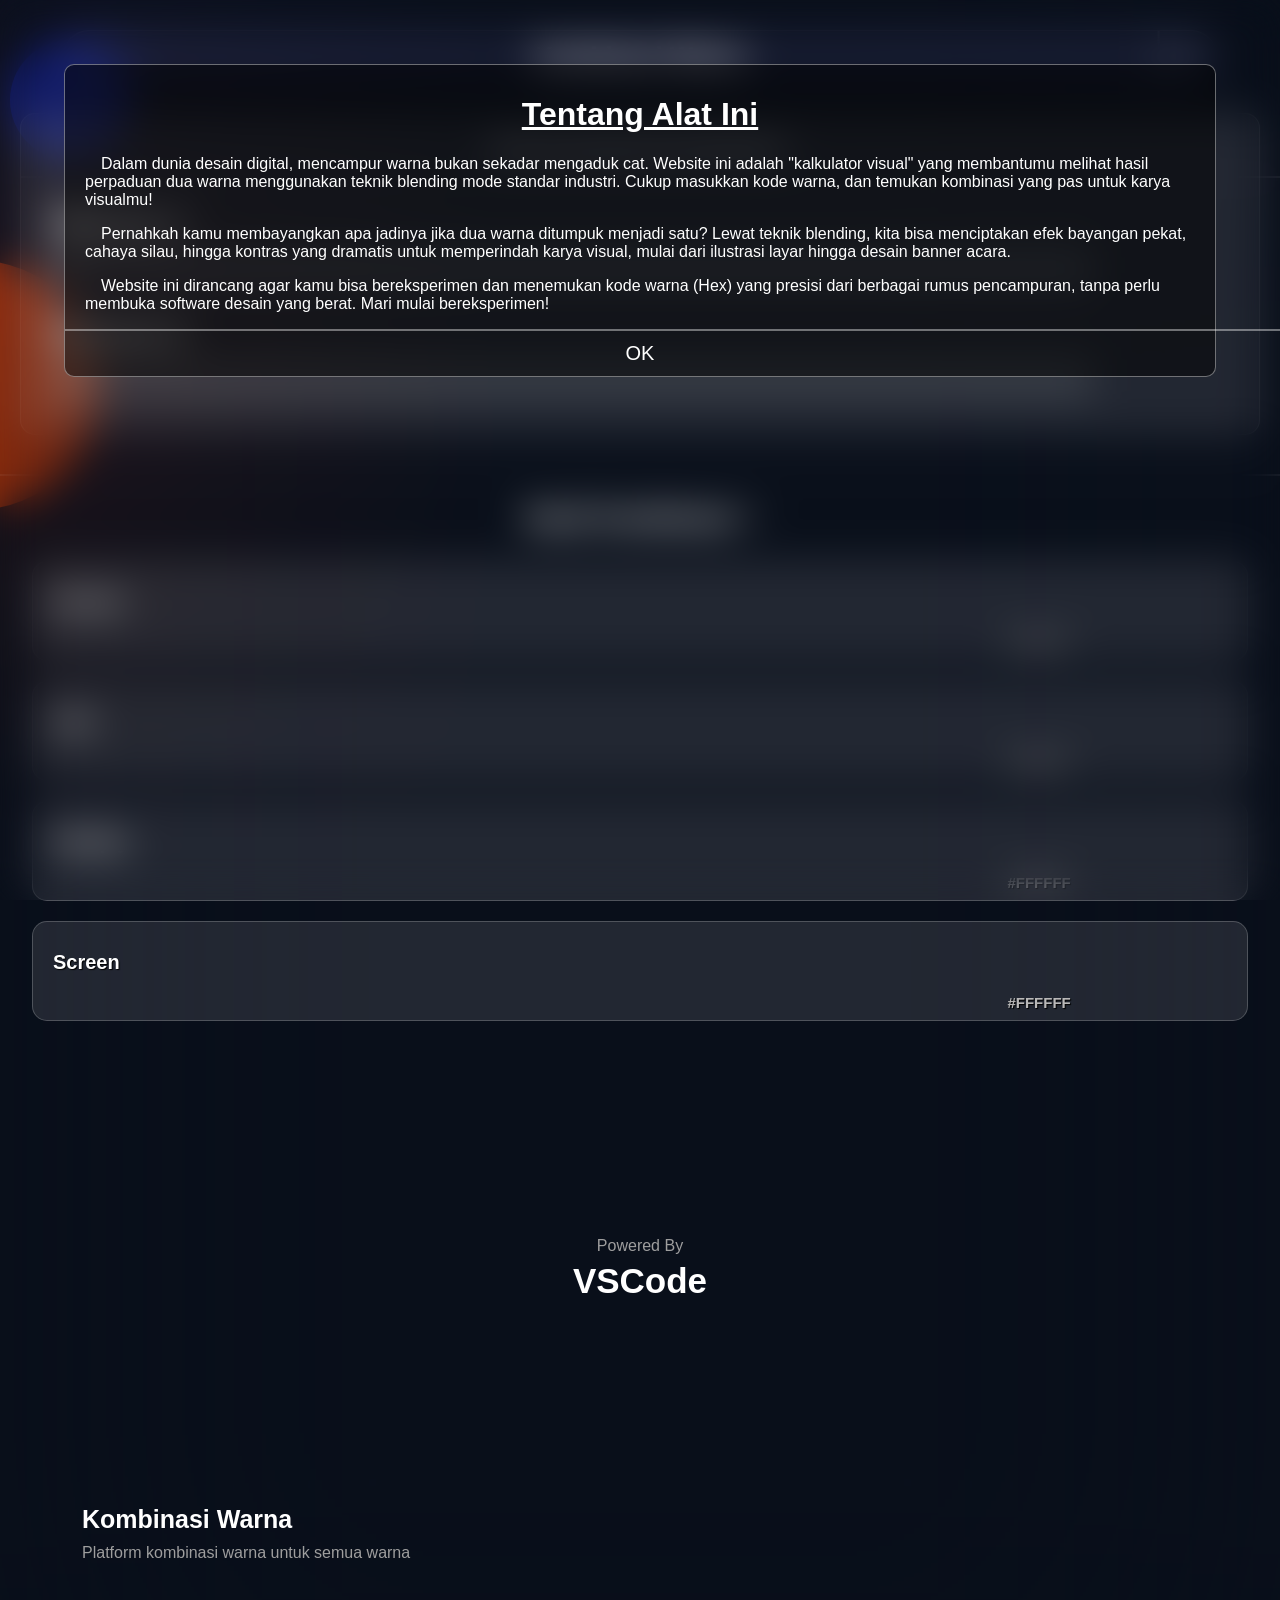
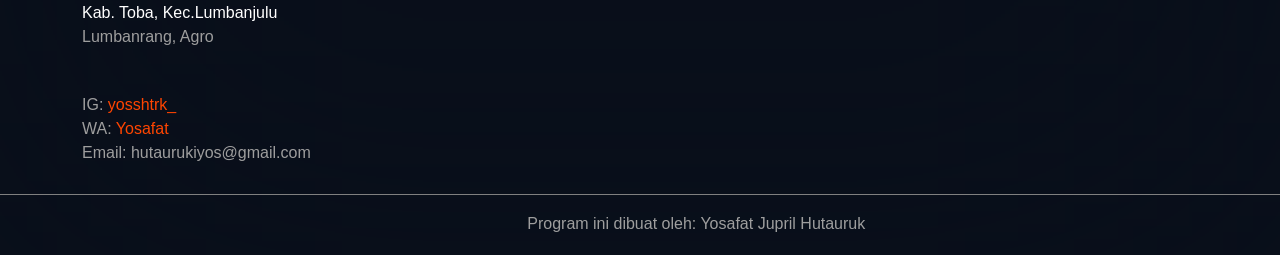
<file: index.html>
<!doctype html>
<html>
<head>
   <title>KARYA ANAK RPL 2026</title>
   <meta name="viewport" content="width=device-width, initial-scale=1.0">
   <link href="style.css" rel="stylesheet">
   <script src="script.js"></script>
</head>
<body>
   <div class="judul">
      <p class="judull">Kombinasi Warna</p>
      <div class="wrapper">
        <button type="button" onclick="v()" id="v" class="v">V</button>
        <button type="button" onclick="vevet()" id="vevet" class="vevet">V</button>
        <p class="v1" id="v1">V</p>
      </div>
   </div>
   <div class="latar">
         <br><br><br><br><br>
      <div class="inputWarna">
         <p class="q">Warna apa yang akan kita kombinasikan?</p><br>
         <hr>
         <p class="teks1">
            Warna 1<br>
            <input type="text" class="warna1" id="input1" maxlength="6" 
               oninput="this.value = this.value.replace(/[^0-9A-Fa-f]/g, '').toUpperCase(); hitungWarna();">
            <div class="pagarr" id="pagarr1">
               <div class="pagar">#</div>
            </div>
         </p>
         
         <p class="teks2">
            Warna 2<br>
            <input type="text" class="warna2" id="input2" maxlength="6" 
               oninput="this.value = this.value.replace(/[^0-9A-Fa-f]/g, '').toUpperCase(); hitungWarna();">
            <div class="pagarr2" id="pagarr2">
               <div class="pagar2">#</div>
            </div>
         </p>
      </div> <br><br><br>

      <hr>
      <p class="teks3">Hasil Kombinasi ￬</p>

      <div class="slider-container">
         <div class="kamar">
            <div class="hasilWarna" id="boxNormal">
               <p>Normal</p>
               <p class="kode" id="kodeNormal">#FFFFFF</p>
            </div>
            <div class="hasilWarna" id="boxAdd">
               <p>Add</p>
               <p class="kode" id="kodeAdd">#FFFFFF</p>
            </div>
            <div class="hasilWarna" id="boxMultiply">
               <p>Multiply</p>
               <p class="kode" id="kodeMultiply">#FFFFFF</p>
            </div>
            <div class="hasilWarna" id="boxScreen">
               <p>Screen</p>
               <p class="kode" id="kodeScreen">#FFFFFF</p>
            </div>
         </div>
      
         <div class="kamar">
            <div class="hasilWarna" id="boxDarken">
               <p>Darken</p>
               <p class="kode" id="kodeDarken">#FFFFFF</p>
            </div>
            <div class="hasilWarna" id="boxLighten">
               <p>Lighten</p>
               <p class="kode" id="kodeLighten">#FFFFFF</p>
            </div>
            <div class="hasilWarna" id="boxDifference">
               <p>Difference</p>
               <p class="kode" id="kodeDifference">#FFFFFF</p>
            </div>
            <div class="hasilWarna" id="boxExclusion">
               <p>Exclusion</p>
               <p class="kode" id="kodeExclusion">#FFFFFF</p>
            </div>
         </div>
      
         <div class="kamar">
            <div class="hasilWarna" id="boxOverlay">
               <p>Overlay</p>
               <p class="kode" id="kodeOverlay">#FFFFFF</p>
            </div>
            <div class="hasilWarna" id="boxHardLight">
               <p>Hard Light</p>
               <p class="kode" id="kodeHardLight">#FFFFFF</p>
            </div>
            <div class="hasilWarna" id="boxSoftLight">
               <p>Soft Light</p>
               <p class="kode" id="kodeSoftLight">#FFFFFF</p>
            </div>
            <div class="hasilWarna" id="boxColorDodge">
               <p>Color Dodge</p>
               <p class="kode" id="kodeColorDodge">#FFFFFF</p>
            </div>
            <button type="button" class="tukar" onclick="tukar()">Tukar ↳↰</button>
         </div>
      
         <div class="kamar">
            <div class="hasilWarna" id="boxHue">
               <p>Hue</p>
               <p class="kode" id="kodeHue">#FFFFFF</p>
            </div>
            <div class="hasilWarna" id="boxColor">
               <p>Color</p>
               <p class="kode" id="kodeColor">#FFFFFF</p>
            </div>
            <div class="hasilWarna" id="boxColorBurn">
               <p>Color Burn</p>
               <p class="kode" id="kodeColorBurn">#FFFFFF</p>
            </div>
            <div class="hasilWarna" id="boxLuminosity">
               <p>Luminosity</p>
               <p class="kode" id="kodeLuminosity">#FFFFFF</p>
            </div>
            <button type="button" class="tukar" onclick="tukar()">Tukar ↳↰</button>
         </div>
      </div>
      
      <br><br><br><br><br><br><br>
      <p class="poweredBy">Powered By</p>
      <p class="by">VSCode</p>
      <br><br><br><br><br><br><br><br>
      <div class="penutup">
         <p class="penutup1">Kombinasi Warna</p>
         <p class="penutup2">Platform kombinasi warna untuk semua warna</p>
         <br><br>
         <p class="penutup3">Kab. Toba, Kec.Lumbanjulu</p>
         <p class="penutup4">Lumbanrang, Agro</p>
         <br>
         <p class="penutup5">IG: <a href="https://www.instagram.com/yosshtrk_">yosshtrk_</a></p>
         <p class="penutup6">WA: <a href="https://wa.me/6283892404543">Yosafat</a></p>
         <p class="penutup6">Email: hutaurukiyos@gmail.com</p>
      </div><br><br>
      
   <footer>
      <p class="footer">Program ini dibuat oleh: Yosafat Jupril Hutauruk</p>
   </footer>
   </div>
   
  <iframe src="https://einsof2026.github.io/kombinasi-warna/ind.html" id="penjelasan"></iframe>
  
  <div class="interup" id="interup">
    <h1 class="h1sx">
      <u>Tentang Alat Ini</u>
    </h1>
    
    <p class="exp1">
      Dalam dunia desain digital, mencampur warna bukan sekadar mengaduk cat. Website ini adalah "kalkulator visual" yang membantumu melihat hasil perpaduan dua warna menggunakan teknik blending mode standar industri. Cukup masukkan kode warna, dan temukan kombinasi yang pas untuk karya visualmu!
    </p>
    <p class="exp2">Pernahkah kamu membayangkan apa jadinya jika dua warna ditumpuk menjadi satu? Lewat teknik blending, kita bisa menciptakan efek bayangan pekat, cahaya silau, hingga kontras yang dramatis untuk memperindah karya visual, mulai dari ilustrasi layar hingga desain banner acara.
    </p>
    <p class="exp3">
      Website ini dirancang agar kamu bisa bereksperimen dan menemukan kode warna (Hex) yang presisi dari berbagai rumus pencampuran, tanpa perlu membuka software desain yang berat. Mari mulai bereksperimen!
    </p>
    <hr class="hrrr">
    <button type="button" class="ok" id="ok" onclick="ok()">OK</button>
  </div>
  
  <div class="latarInterup" id="latarInterup"></div>
  
  
   
   <div class="bulat1"></div>
   <div class="bulat2"></div>
   <div class="bulat3"></div>
</body>
</html>
</file>
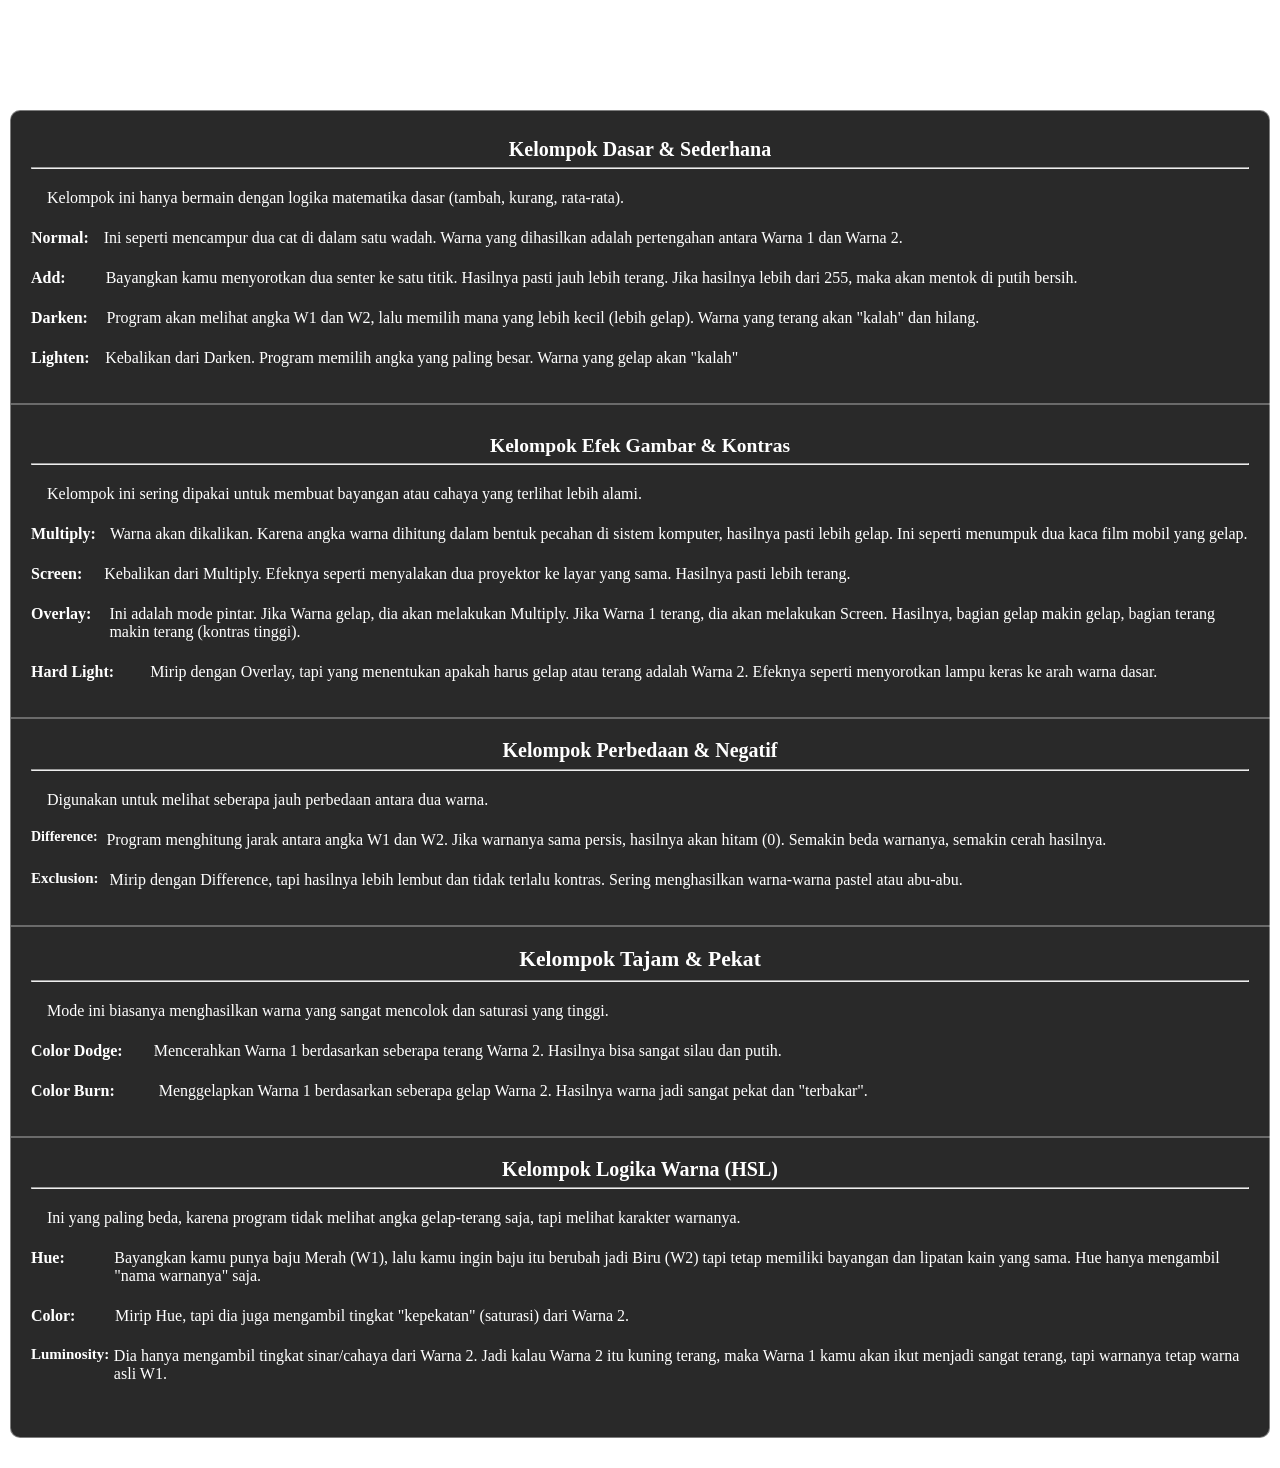
<file: ind.html>
<html>
<head>
  <link rel="stylesheet" href="sty.css">
  <meta name="viewport" content="width=device-width, initial-scale=1.0">
</head>
<body>
  <div class="penjelasan">
    <h2 class="h2st">
      Kelompok Dasar & Sederhana
    </h2>
      <hr>
    <p class="ket">
      Kelompok ini hanya bermain dengan logika matematika dasar (tambah, kurang, rata-rata).
    </p>
    
    <div class="normal">
      <p>
        <b>
          Normal:
        </b>
      </p>
      <p>
        Ini seperti mencampur dua cat di dalam satu wadah. Warna yang dihasilkan adalah pertengahan antara Warna 1 dan Warna 2.
      </p>
    </div>
    
    <div class="add">
      <p>
        <b>
          Add:
        </b>
      </p>
      <p>
        Bayangkan kamu menyorotkan dua senter ke satu titik. Hasilnya pasti jauh lebih terang. Jika hasilnya lebih dari 255, maka akan mentok di putih bersih.
        </p>
    </div>
    
    <div class="darken">
      <p>
        <b>
          Darken:
        </b>
      </p>
      <p>
        Program akan melihat angka W1 dan W2, lalu memilih mana yang lebih kecil (lebih gelap). Warna yang terang akan "kalah" dan hilang.
      </p>
    </div>
    
    <div class="lighten">
      <p>
        <b>
          Lighten:
        </b>
      </p>
      <p>
        Kebalikan dari Darken. Program memilih angka yang paling besar. Warna yang gelap akan "kalah"
      </p>
    </div>
    
    <hr class="hrr">
    
    <h2 class="h2nd">
      Kelompok Efek Gambar & Kontras
    </h2>
      <hr>
    <p class="ket">
      Kelompok ini sering dipakai untuk membuat bayangan atau cahaya yang terlihat lebih alami.
    </p>
    
    <div class="multiply">
      <p>
        <b>
          Multiply:
        </b>
      </p>
      <p>
        Warna akan dikalikan. Karena angka warna dihitung dalam bentuk pecahan di sistem komputer, hasilnya pasti lebih gelap. Ini seperti menumpuk dua kaca film mobil yang gelap.
      </p>
    </div>
    
    <div class="screen">
      <p>
        <b>
          Screen:
        </b>
      </p>
      <p>
        Kebalikan dari Multiply. Efeknya seperti menyalakan dua proyektor ke layar yang sama. Hasilnya pasti lebih terang.
        </p>
    </div>
    
    <div class="overlay">
      <p>
        <b>
          Overlay:
        </b>
      </p>
      <p>
        Ini adalah mode pintar. Jika Warna gelap, dia akan melakukan Multiply. Jika Warna 1 terang, dia akan melakukan Screen. Hasilnya, bagian gelap makin gelap, bagian terang makin terang (kontras tinggi).
      </p>
    </div>
    
    <div class="hardLight">
      <p>
        <b>
          Hard Light:
        </b>
      </p>
      <p>
        Mirip dengan Overlay, tapi yang menentukan apakah harus gelap atau terang adalah Warna 2. Efeknya seperti menyorotkan lampu keras ke arah warna dasar.
      </p>
    </div>
    
    <hr class="hrr">
    
    <h2 class="h2rd">
      Kelompok Perbedaan & Negatif
    </h2>
      <hr>
    <p class="ket">
      Digunakan untuk melihat seberapa jauh perbedaan antara dua warna.
    </p>
    
    <div class="difference">
      <p style="font-size: 14px;">
        <b>
          Difference:
        </b>
      </p>
      <p>
        Program menghitung jarak antara angka W1 dan W2. Jika warnanya sama persis, hasilnya akan hitam (0). Semakin beda warnanya, semakin cerah hasilnya.
      </p>
    </div>
    
    <div class="exclusion">
      <p style="font-size: 15px;">
        <b>
          Exclusion:
        </b>
      </p>
      <p>
        Mirip dengan Difference, tapi hasilnya lebih lembut dan tidak terlalu kontras. Sering menghasilkan warna-warna pastel atau abu-abu.
      </p>
    </div>
    
    <hr class="hrr">
    
    <h2 class="h2th">
      Kelompok Tajam & Pekat
    </h2>
      <hr>
    <p class="ket">
      Mode ini biasanya menghasilkan warna yang sangat mencolok dan saturasi yang tinggi.
    </p>
    
    <div class="colorDodge">
      <p>
        <b>
          Color Dodge:
        </b>
      </p>
      <p>
        Mencerahkan Warna 1 berdasarkan seberapa terang Warna 2. Hasilnya bisa sangat silau dan putih.
      </p>
    </div>
    
    <div class="colorBurn">
      <p>
        <b>
          Color Burn:
        </b>
      </p>
      <p>
        Menggelapkan Warna 1 berdasarkan seberapa gelap Warna 2. Hasilnya warna jadi sangat pekat dan "terbakar".
      </p>
    </div>
    
    <hr class="hrr">
    
    <h2 class="h2fv">
      Kelompok Logika Warna (HSL)
    </h2>
      <hr>
    <p class="ket">
      Ini yang paling beda, karena program tidak melihat angka gelap-terang saja, tapi melihat karakter warnanya.
    </p>
    
    <div class="hue">
      <p>
        <b>
          Hue:
        </b>
      </p>
      <p>
        Bayangkan kamu punya baju Merah (W1), lalu kamu ingin baju itu berubah jadi Biru (W2) tapi tetap memiliki bayangan dan lipatan kain yang sama. Hue hanya mengambil "nama warnanya" saja.
      </p>
    </div>
    
    <div class="color">
      <p>
        <b>
          Color:
        </b>
      </p>
      <p>
        Mirip Hue, tapi dia juga mengambil tingkat "kepekatan" (saturasi) dari Warna 2.
      </p>
    </div>
    
    <div class="luminosity">
      <p style="font-size: 15px;">
        <b>
          Luminosity:
        </b>
      </p>
      <p>
        Dia hanya mengambil tingkat sinar/cahaya dari Warna 2. Jadi kalau Warna 2 itu kuning terang, maka Warna 1 kamu akan ikut menjadi sangat terang, tapi warnanya tetap warna asli W1.
      </p>
    </div><br>
  </div>
  
</body>
</html>
</file>
<file: style.css>
@keyframes bulat1{

   0%{

      opacity: 0.3;

   }



   100%{

      opacity: 1;

   }

}



@keyframes bulat2{

   0%{

      opacity: 0.7;

      top: 240px;

      background: rgba(96, 7, 155, 0.609);

   }



   100%{

      opacity: 1;

      top: 400px;

      background: rgba(56, 26, 189, 0.609);

   }

}



html{

   overflow-x: hidden;

}



body {

   color: white;

   font-family: arial;

   background: rgb(11, 17, 30);

   margin: 0;

   padding: 0;

   width: 100%;

   height: 100%;

   overflow-x: hidden;

   position: relative;

}



.judul{

   background: rgba(150, 150, 250, 0.1);

   justify-content: center;

   align-items: center;

   display: flex;

   height: 50px;

   width: 90%;

   border: 1px solid rgba(255, 255, 255, 0.2);

   border-radius: 40px;

   font-size: 13px;

   backdrop-filter: blur(30px);

   position: fixed;

   top: 30px;

   z-index: 99;

   left: 50%;

   transform: translateX(-50%);

   padding: 0;

}



.judull{

   color: white;

   text-decoration: none;

   font-weight: bold;

   font-size: 25px;

}



.wrapper{

  background: transparent;

  position: absolute;

  top: 0;

  right: 15px;

  width: 25px;

  height: 50px;

  transform: scaleX(2.5);

  z-index: 999;

  padding: 0;

  margin: 0;

}



.v{

  position: absolute;

  top: 0;

  left: 0;

  background: transparent;

  color: transparent;

  border-left: 1px solid rgba(255, 255, 255, 0.4);

  border-right: none;

  border-top: none;

  border-bottom: none;

  border-top-right-radius: 13px;

  border-bottom-right-radius: 13px;

  padding: 0;

  margin: 0;

  width: 25px;

  height: 50px;

  z-index: 999;

  visibility: visible;

}



.vevet{

  background: transparent;

  color: transparent;

  font-family: Consolas;

  border-left: none;

  border-right: 1px solid rgba(255, 255, 255, 0.4);

  position: absolute;

  top: 0;

  left: 0;

  border-top: none;

  border-bottom: none;

  border-top-left-radius: 13px;

  border-bottom-left-radius: 13px;

  padding: 0;

  margin: 0;

  width: 25px;

  height: 50px;

  z-index: 999;

  rotate: 180deg;

  visibility: hidden;

}



.v1{

  position: absolute;

  top: 5px;

  left: 6px;

  background: transparent;

  transform: rotateX(0deg);

  transition: 0.8s;

  z-index: 990;

}



.inputWarna{

   margin-top: 25px;

   background: rgba(255, 255, 255, 0.1);

   font-size: 35px;

   height: 260px;

   padding: 30px;

   font-weight: bold;

   border: 1px solid rgba(255, 255, 255, 0.2);

   border-radius: 15px;

   justify-content: center;

   align-items: center;

}



.q{

   text-align: center;

   margin-top: -5px;

   margin-bottom: -5px;

   font-size: 15px;

}



hr{

   border: 1px solid rgba(255, 255, 255, 0.1);

   width: 119.7%;

   margin-bottom: 25px;

   margin-top: -15px;

   margin-left: -30px;

}



.teks1{

  background: transparent;

  margin-top: 0;

  text-shadow: 3px 3px 1px black;

}



.warna1, .warna2{

   background: rgba(255, 255, 255, 0.1);

   border: 1px solid rgba(255, 255, 255, 0.2);

   padding: 8px;

   padding-left: 30px;

   width: 85%;

   color: white;

   font-size: 20px;

   transition: all 0.5s ease;

}



.pagarr{

   position: relative;

   top: -64.399px;

   left: 13px;

   background: transparent;

   font-size: 22px;

   height: 18px;

   width: 13px;

   display: flex;

   align-items: center;

   justify-content: center;

   transition: all 0.5s ease;

   overflow: hidden;

}



.pagar, .pagar2{

   width: 20px;

   padding: 0;

   color: inherit;

   text-shadow: 1px 1px 1px black;

}



.teks2{

   position: relative;

   top: -65px;

   left: 0;

   text-shadow: 3px 3px 1px black;

}



.pagarr2{

   position: relative;

   top: -129.399px;

   left: 13px;

   background: transparent;

   font-size: 22px;

   height: 18px;

   width: 13px;

   display: flex;

   align-items: center;

   justify-content: center;

   transition: all 0.5s ease;

   overflow: hidden;

}



input{

   text-transform: uppercase;

   text-shadow: 1px 1px 1px black;

   font-weight: medium;

   box-shadow: 0 0 1px black;

}



input:focus{

   outline: none;

}



.slider-container {

   display: flex;

   overflow-x: auto;

   scroll-snap-type: x mandatory; 

   scroll-behavior: smooth;

   width: 100%;

   gap: 15px; 

   padding-bottom: 20px;

}



.kamar {

   min-width: 100%;

   flex-shrink: 0;

   scroll-snap-align: center;

   scroll-snap-stop: always; 

   display: flex;

   flex-direction: column;

   align-items: center;

   gap: 20px;

   padding: 0;

   box-sizing: border-box;

}



.hasilWarna {

   background: rgba(255, 255, 255, 0.1);

   border: 1px solid rgba(255, 255, 255, 0.2);

   border-radius: 15px;

   font-weight: bold;

   font-size: 20px;

   height: 100px;

   padding: 0 20px;

   width: 100% !important; 

   max-width: 95vw;

   display: flex;

   flex-direction: column;

   justify-content: center;

   margin: 0 !important;

   position: relative !important;

   transition: all 0.3s ease;

   box-sizing: border-box;

}



.hasilWarna p{

   text-shadow: 1px 1px 1px black;

   transition:  all 0.3s ease;

}



.kode{

   margin: 0;

   font-size: 15px;

   margin-left: -20px;

   width: 96px;

   color: #b9b8b8;

   position: relative;

   left: 83%;

   text-shadow: 1px 1px 3px solid rgba(0, 0, 0, 0.553);

   transition:  all 0.3s ease;

}



.teks3{

   text-align: center;

   font-weight: bold;

   font-size: 27px;

}



.tukar{

   position: relative;

   bottom: 0;

   left: 120px;

   width: 90px;

   color: white;

   font-size: 15px;

   font-weight: bold;

   padding: 7px;

   backdrop-filter: blur(10px);

   background: rgba(255, 255, 255, 0.1);

   border: 1px solid rgba(255, 255, 255, 0.2);

   border-radius: 6px;

   box-shadow: 0 0 1px black;

   text-shadow: 1px 1px 1px black;

}



.poweredBy{

   text-align: center;

   color: #9e9e9e;

}



.by{

   margin-top: -10px;

   text-align: center;

   font-weight: bold;

   font-size: 35px;

}



.penutup1{

   font-weight: bold;

   font-size: 25px;

   margin-left: 5%;

}



.penutup2{

   color: #9e9e9e;

   margin-top: -15px;

   margin-left: 5%;

}



.penutup3{

   color: white;

   font-weight: medium;

   margin-top: -10px;

   margin-left: 5%;

}



.penutup4{

   margin-left: 5%;

   margin-top: -10px;

   color: #9e9e9e;

}



.penutup5{

   margin-left: 5%;

   color: #9e9e9e;

}



.penutup5 a, .penutup6 a{

   color: orangered;

   text-decoration: none;

}



.penutup6{

   margin-top: -10px;

   margin-left: 5%;

   color: #9e9e9e;

}



.footer{

  background: transparent;

  border-top: 1px solid gray;

  margin: -20px;

  text-align: center;

  color: #9e9e9e;

  width: 112.3%;

  height: 40px;

  padding-top: 20px;

}



.latar{

   margin-top: -22px;

   padding: 20px;

   min-height: 100vh;

   background: rgba(0, 0, 0, 0.1);

   backdrop-filter: blur(160px);

}



.bulat1{

   background: orangered;

   width: 250px;

   height: 250px;

   border-radius: 50%;

   position: fixed;

   top: 260px;

   left: -150px;

   z-index: -99;

   animation-name: bulat1;

   animation-duration: 1.4s;

   animation-iteration-count: infinite;

   animation-direction: alternate;

}



.bulat2{

   width: 250px;

   height: 250px;

   border-radius: 50%;

   position: fixed;

   left: 220px;

   z-index: -99;

   animation: bulat2 2s ease-in-out infinite alternate;

}



.bulat3{

   background: rgba(15, 41, 191, 0.841);

   width: 120px;

   height: 120px;

   border-radius: 50%;

   position: fixed;

   top: 40px;

   left: 10px;

   z-index: -99;

}



iframe{

margin-bottom: 30px;

  border: none;

  position: fixed;

  top: -385px;

  left: 170px;

  min-height: 100vh;

  width: 100%;

  transform: scale(0.001) rotatex(90deg);

  transition: 0.8s;

  z-index: 9;

  visibility: hidden;

  opacity: 0;

}



.latarInterup{

  position: fixed;

  top: 0;

  height: 100vh;

  width: 100%;

  background: transparent;

  backdrop-filter: blur(20px);

  z-index: 99998;

  visibility: visible;

}



.interup{

  margin-top: 0;

  margin: 5%;

  background: rgba(0, 0, 0, 0.5);

  padding: 20px;

  padding-top: 10px;

  border: 1px solid rgba(255, 255, 255, 0.4);

  border-radius: 10px;

  position: fixed;

  top: 0;

  z-index: 99999;

  visibility: visible;

}



.h1sx{

  text-align: center;

}



.hrr{

  border: 1px solid white;

  width: 112.3%;

  margin-top: 10px;

  margin-left: -20px;

  padding: 0;

}



.exp1, .exp2, .exp3{

  text-indent: 1em;

}



.hrrr{

  border: 1px solid rgba(255, 255, 255, 0.4);

  width: 112.3%;

  margin-top: 10px;

  margin-left: -20px;

  padding: 0;

}



.ok{

  position: absolute;

  bottom: 0;

  left: 0;

  padding-bottom: 10px;

  width: 100%;

  height: 35px;

  font-size: 20px;

  border: 0;

  background: transparent;

  color: white;

}
</file>
<file: sty.css>
body{
  margin: 0;
  padding: 10px;
  padding-top: 110px;
  padding-bottom: 30px;
  background: transparent;
  color: white;
  overflow-x: hidden;
}

img{
  width: 100%;
  height: 100%;
  position: fixed;
  top: 0;
  z-index: -999;
}

.penjelasan{
  background: rgba(0, 0, 0, 0.84);
  padding: 20px;
  padding-top: 10px;
  border: 1px solid rgba(255, 255, 255, 0.4);
  border-radius: 10px;
}

.h2st, .h2nd, .h2rd, .h2th, .h2fv{
  text-align: center;
}

.normal, .add, .darken, .lighten, .multiply, .screen, .overlay, .hardLight, .difference, .exclusion, .colorDodge, .colorBurn, .hue, .color, .luminosity{
  margin-top: -10px;
  display: flex;
}

.h2st{
  font-size: 125%;
}

hr{
  margin-top: -10px;
  margin-bottom: 20px;
}

.ket{
  text-indent: 1em;
}

.normal{
  gap: 15px;
}

.add{
  gap: 40px;
}

.darken{
  gap: 18.5px;
}

.lighten{
  gap: 15.5px;
  margin-bottom: 30px;
}

.hrr{
  width: 111.89%;
  margin-left: -20px;
  border: 1px solid rgba(255, 255, 255, 0.3);
}

.h2nd{
  font-size: 122%;
  margin-top: 30px;
}

.multiply{
  gap: 14px;
}

.screen{
  gap: 22px;
}

.overlay{
  gap: 18px;
}

.hardLight{
  gap: 36px;
  margin-bottom: 30px;
}

.h2rd{
  font-size: 125%;
}

.difference{
  gap: 8.8px;
}

.exclusion{
  gap: 11px;
  margin-bottom: 30px;
}

.h2th{
  font-size: 135%;
}

.colorDodge{
  gap: 31px;
}

.colorBurn{
  gap: 44px;
  margin-bottom: 30px;
}

.h2fv{
  font-size: 125%;
}

.hue{
  gap: 49.5px;
}

.color{
  gap: 39.6px;
}

.luminosity{
  gap: 4.5px;
}
</file>
